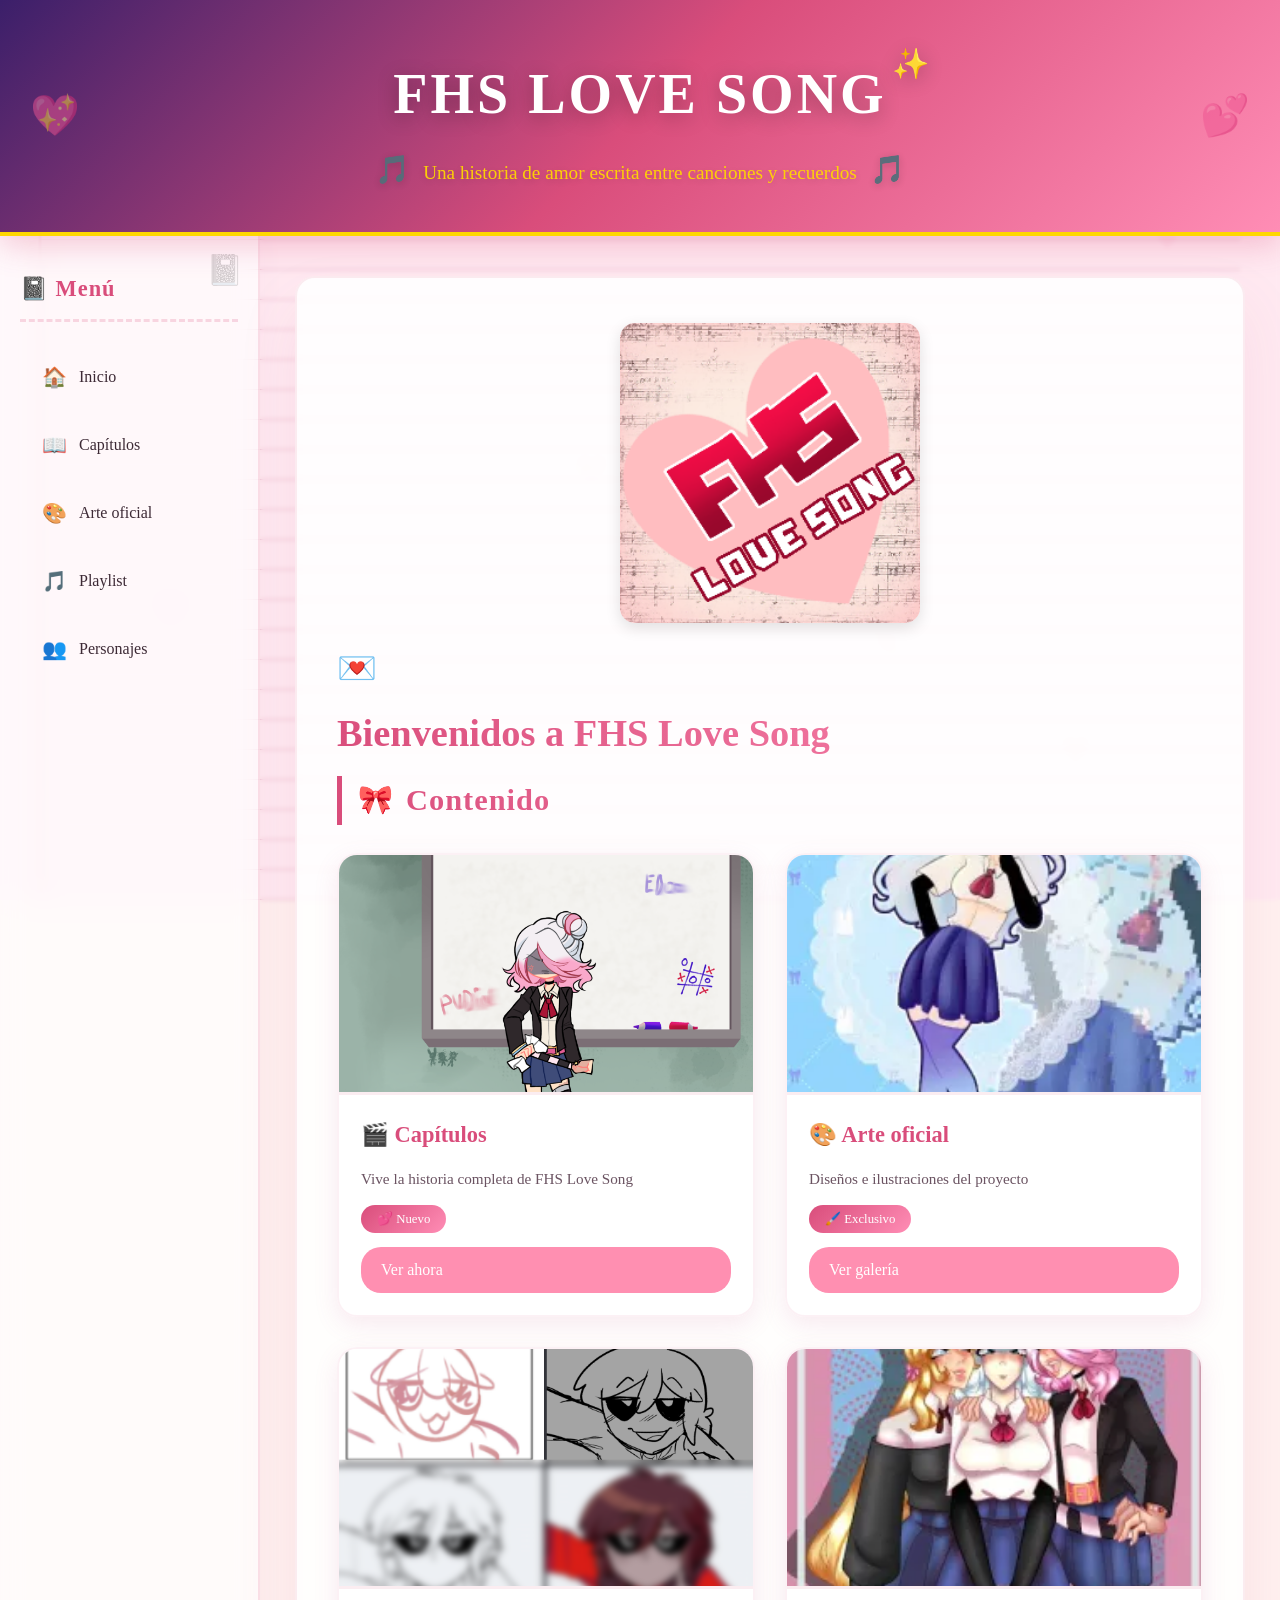
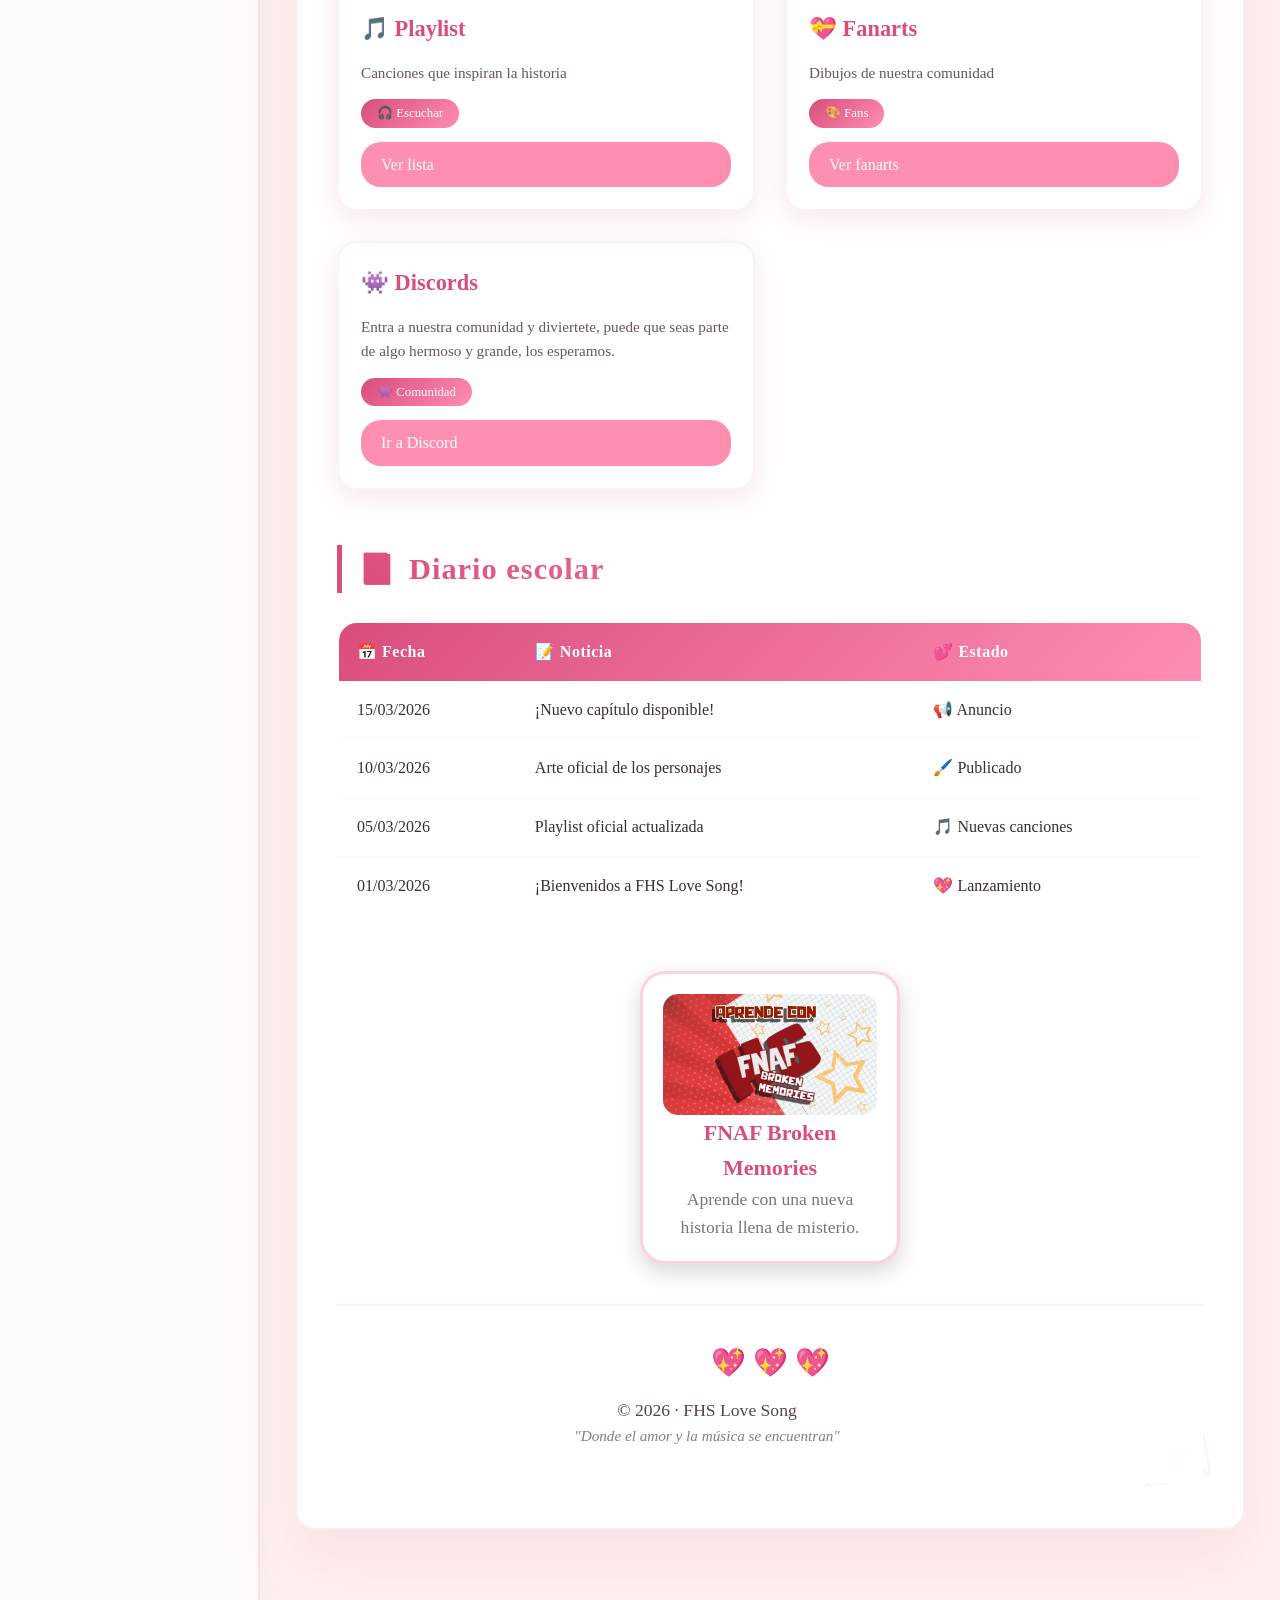
<file: index.html>
<!DOCTYPE html>
<html lang="es">

<head>
    <meta charset="UTF-8" />
    <meta name="viewport" content="width=device-width, initial-scale=1.0" />
    <title>FHS Love Song</title>
    <link rel="stylesheet" href="css/fhs.css" />
</head>

<body>

  <!-- ============ FONDO CUADERNO ============ -->
<div class="bg-cuaderno"></div>
    <!-- ============ CORAZONES FLOTANTES ============ -->
    <div class="corazones-flotantes">
        <span class="corazon">💕</span>
        <span class="corazon">💗</span>
        <span class="corazon">💖</span>
        <span class="corazon">❤️</span>
        <span class="corazon">💝</span>
        <span class="corazon">💘</span>
        <span class="corazon">💓</span>
        <span class="corazon">💕</span>
    </div>

    <!-- ============ CONTENEDOR PRINCIPAL ============ -->
    <div class="contenedor">

        <!-- ===== ENCABEZADO - PIZARRA DE AMOR ===== -->
        <header class="encabezado">
            <h1>FHS LOVE SONG</h1>
            <p class="subtitulo">
                <span class="emoji-decoracion">🎵</span>
                Una historia de amor escrita entre canciones y recuerdos
                <span class="emoji-decoracion">🎵</span>
            </p>
        </header>

        <!-- ===== LAYOUT PRINCIPAL ===== -->
        <div class="layout">

            <!-- ===== SIDEBAR - CUADERNO DE NOTAS ===== -->
            <aside class="barra-lateral">
                <nav class="menu">
                    <h2>📓 Menú</h2>
                    <ul>
                        <li><a href="#inicio"><span class="icono">🏠</span> <span class="texto">Inicio</span></a></li>
                        <li><a href="#capitulos"><span class="icono">📖</span> <span class="texto">Capítulos</span></a></li>
                        <li><a href="#arte"><span class="icono">🎨</span> <span class="texto">Arte oficial</span></a></li>
                        <li><a href="#playlist"><span class="icono">🎵</span> <span class="texto">Playlist</span></a></li>
                        <li><a href="#personajes"><span class="icono">👥</span> <span class="texto">Personajes</span></a></li>
                    
                    </ul>
                </nav>
            </aside>

            <!-- ===== CONTENIDO PRINCIPAL ===== -->
            <main class="contenido">

                <section class="hero" id="inicio">

    <!-- PORTADA PRINCIPAL -->
    <img class="portada-fhs" src="img/portada-fhs.png" alt="Portada FHS Love Song">

    <span class="decoracion-titulo">💌</span>
    <h2>Bienvenidos a FHS Love Song</h2>
                <!-- ===== PROYECTOS ===== -->
                <section class="seccion" id="capitulos">
                    <h2>
                        <span class="emoji-seccion">🎀</span>
                        Contenido
                    </h2>

                    <div class="catalogo">
                        <!-- Capítulos -->
                        <article class="card">
                            <img src="img/btn-capitulos.png" alt="Capítulos">
                            <div class="info-card">
                                <h3>🎬 Capítulos</h3>
                                <p>Vive la historia completa de FHS Love Song</p>
                                <span class="etiqueta-amor">💕 Nuevo</span>
                                <a href="capitulos.html" class="boton">Ver ahora</a>
                            </div>
                        </article>

                        <!-- Arte oficial -->
                        <article class="card">
                            <img src="img/btn-arte.png" alt="Arte oficial">
                            <div class="info-card">
                                <h3>🎨 Arte oficial</h3>
                                <p>Diseños e ilustraciones del proyecto</p>
                                <span class="etiqueta-amor">🖌️ Exclusivo</span>
                                <a href="arte.html" class="boton">Ver galería</a>
                            </div>
                        </article>

                        <!-- Playlist -->
                        <article class="card">
                            <img src="img/btn-playlist.png" alt="Playlist">
                            <div class="info-card">
                                <h3>🎵 Playlist</h3>
                                <p>Canciones que inspiran la historia</p>
                                <span class="etiqueta-amor">🎧 Escuchar</span>
                                <a href="playlist.html" class="boton">Ver lista</a>
                            </div>
                        </article>

                        <!-- Fanarts -->
                        <article class="card">
                            <img src="img/btn-fanarts.png" alt="Fanarts">
                            <div class="info-card">
                                <h3>💝 Fanarts</h3>
                                <p>Dibujos de nuestra comunidad</p>
                                <span class="etiqueta-amor">🎨 Fans</span>
                                <a href="fanarts.html" class="boton">Ver fanarts</a>
                            </div>
                        </article>

                        

                         <!-- Discord -->
                        <article class="card">
                            <div class="info-card">
                                <h3>👾 Discords</h3>
                                <p>Entra a nuestra comunidad y diviertete, puede que seas parte de algo hermoso y grande, los esperamos.</p>
                                <span class="etiqueta-amor">👾 Comunidad</span>
                               <a href="https://discord.gg/ePeEujE3a" target="_blank" class="boton">Ir a Discord</a>
                            </div>
                        </article>
                </section>

                <!-- ===== DIARIO ESCOLAR ===== -->
                <section class="seccion-tabla">
                    <h2>
                        <span class="emoji-seccion">📔</span>
                        Diario escolar
                    </h2>
                    <div class="tabla-responsive">
                        <table>
                            <thead>
                                <tr>
                                    <th>📅 Fecha</th>
                                    <th>📝 Noticia</th>
                                    <th>💕 Estado</th>
                                </tr>
                            </thead>
                            <tbody>
                                <tr>
                                    <td>15/03/2026</td>
                                    <td>¡Nuevo capítulo disponible!</td>
                                    <td>📢 Anuncio</td>
                                </tr>
                                <tr>
                                    <td>10/03/2026</td>
                                    <td>Arte oficial de los personajes</td>
                                    <td>🖌️ Publicado</td>
                                </tr>
                                <tr>
                                    <td>05/03/2026</td>
                                    <td>Playlist oficial actualizada</td>
                                    <td>🎵 Nuevas canciones</td>
                                </tr>
                                <tr>
                                    <td>01/03/2026</td>
                                    <td>¡Bienvenidos a FHS Love Song!</td>
                                    <td>💖 Lanzamiento</td>
                                </tr>
                            </tbody>
                        </table>
                    </div>
                </section>
                
                <!-- ===== OTROS PROYECTOS ===== -->
<div class="proyecto-extra">

    <a href="https://gracygran-glitch.github.io/FNAFHS_BM/" target="_blank">
        <img src="img/btn-bm.png" alt="FNAF Broken Memories">
    </a>

    <h3>FNAF Broken Memories</h3>

    <p>Aprende con una nueva historia llena de misterio.</p>

</div>      
        <!-- ===== FOOTER ===== -->
        <footer class="pie">
            <span class="corazones-infinitos"> 💖 💖 💖 </span>
            <p>© 2026 · FHS Love Song</p>
            <p class="frase-amor">"Donde el amor y la música se encuentran"</p>
        </footer>

    </div>

</body>

</html>
</file>
<file: css/fhs.css>
/* ========================================
   🎀 FHS_LOVE_SONG - ESTILOS
   Tema: Escolar, romántico, dulce y vintage
   ======================================== */

/* ========================================
   🎨 VARIABLES
   ======================================== */
:root {
  /* 🌸 Colores base - Paleta rosa escolar */
  --color-fondo: #fff5f0;
  --color-secundario: #ffd6e3;
  --color-card: rgba(255, 255, 255, 0.88);
  --color-principal: #d94d7b;
  --color-principal-hover: #ff8db5;
  --color-principal-dark: #b84a6e;

  /* 📝 Colores de texto - MÁS OSCUROS para que se vean bien */
  --color-texto: #3d2a35;
  --color-texto-sec: #5a4050;
  --color-texto-claro: #8a6a7a;

  /* 🏫 Toques escolares */
  --color-pizarra: #2d1f26;
  --color-tiza: #f0d6e0;
  --color-cuaderno: #fff3c9;
  --color-corazon: #ff6b8a;
  --color-glitter: #ffd700;

  /* ✨ Sombras & efectos */
  --sombra-suave: 0 8px 25px rgba(200, 90, 130, 0.12);
  --sombra-media: 0 12px 35px rgba(200, 90, 130, 0.18);
  --sombra-fuerte: 0 20px 50px rgba(200, 90, 130, 0.25);
  --sombra-dulce: 0 30px 60px rgba(200, 90, 130, 0.10);
  --radio: 20px;
  --radio-pequeño: 12px;
  --transicion: 0.3s cubic-bezier(0.34, 1.56, 0.64, 1);

  /* 🔤 Fuentes */
  --fuente-principal: 'Patrick Hand', cursive;
  --fuente-titulos: 'Patrick Hand', cursive;

  /* 📏 Espaciado */
  --espacio-xs: 8px;
  --espacio-sm: 16px;
  --espacio-md: 24px;
  --espacio-lg: 32px;
  --espacio-xl: 48px;
}

/* ========================================
   🔄 RESET
   ======================================== */
* {
  margin: 0;
  padding: 0;
  box-sizing: border-box;
}

html {
  scroll-behavior: smooth;
}

body {
  font-family: var(--fuente-principal);
  color: var(--color-texto);
  line-height: 1.6;
  min-height: 100vh;
  overflow-x: hidden;
  background: #fff5f0;
}

img {
  max-width: 100%;
  display: block;
}

a {
  text-decoration: none;
  color: var(--color-texto);
  transition: var(--transicion);
}

ul {
  list-style: none;
}

body {

    position: relative;

    min-height: 100vh;

}

/* ========================================
   📦 CONTENEDOR PRINCIPAL
   ======================================== */
.contenedor {
  min-height: 100vh;
  position: relative;
}

/* ========================================
   FONDO CUADERNO ROSA
======================================== */

.bg-cuaderno {

    position: fixed;

    top: 0;
    left: 0;

    width: 100%;
    height: 100%;

    background: #ffeaf2;

    z-index: -2;

}



/* Líneas de cuaderno */

.bg-cuaderno::before {

    content: '';

    position: fixed;

    top: 0;
    left: 50%;

    transform: translateX(-50%);

    width: 100%;

    max-width: 1200px;

    height: 100%;


    background: repeating-linear-gradient(

        transparent 0px,

        transparent 29px,

        rgba(190, 90, 130, 0.45) 29px,

        rgba(190, 90, 130, 0.55) 30px

    );


    z-index: -1;

    pointer-events: none;

}



/* Línea del margen */

.bg-cuaderno::after {

    content: '';

    position: fixed;

    top: 0;

    left: 50%;

    transform: translateX(-50%);


    width: 100%;

    max-width: 1200px;


    height: 100%;


    border-left: 3px solid rgba(220, 80, 120, 0.55);


    z-index: -1;

    pointer-events: none;

}
/* ========================================
   🎵 NOTAS MUSICALES INDIVIDUALES
   ======================================== */
.nota-musical {
  position: fixed;
  font-size: 28px;
  opacity: 0.08;
  pointer-events: none;
  z-index: -1;
  animation: notaFlotante 20s ease-in-out infinite;
}

.nota-musical:nth-child(1) { left: 5%; top: 15%; animation-delay: 0s; font-size: 35px; }
.nota-musical:nth-child(2) { right: 8%; top: 28%; animation-delay: 3s; font-size: 24px; }
.nota-musical:nth-child(3) { left: 12%; bottom: 25%; animation-delay: 6s; font-size: 32px; }
.nota-musical:nth-child(4) { right: 15%; bottom: 20%; animation-delay: 9s; font-size: 22px; }
.nota-musical:nth-child(5) { left: 45%; top: 40%; animation-delay: 2s; font-size: 30px; }
.nota-musical:nth-child(6) { right: 25%; top: 60%; animation-delay: 5s; font-size: 20px; }
.nota-musical:nth-child(7) { left: 65%; top: 12%; animation-delay: 8s; font-size: 34px; }
.nota-musical:nth-child(8) { right: 40%; bottom: 50%; animation-delay: 1s; font-size: 26px; }
.nota-musical:nth-child(9) { left: 80%; bottom: 65%; animation-delay: 4s; font-size: 28px; }
.nota-musical:nth-child(10) { right: 5%; top: 75%; animation-delay: 7s; font-size: 32px; }

@keyframes notaFlotante {
  0%, 100% {
    transform: translateY(0) rotate(0deg) scale(1);
  }
  25% {
    transform: translateY(-30px) rotate(5deg) scale(1.1);
  }
  75% {
    transform: translateY(20px) rotate(-5deg) scale(0.9);
  }
}

/* ========================================
   💕 CORAZONES FLOTANTES
   ======================================== */
.corazones-flotantes {
  position: fixed;
  inset: 0;
  z-index: -1;
  pointer-events: none;
  overflow: hidden;
}

.corazon {
  position: absolute;
  font-size: 24px;
  opacity: 0.07;
  animation: corazonFlotante 18s ease-in-out infinite;
}

.corazon:nth-child(1) { left: 5%; top: 10%; animation-delay: 0s; font-size: 30px; }
.corazon:nth-child(2) { right: 8%; top: 25%; animation-delay: 2s; font-size: 18px; }
.corazon:nth-child(3) { left: 12%; bottom: 30%; animation-delay: 4s; font-size: 26px; }
.corazon:nth-child(4) { right: 15%; bottom: 15%; animation-delay: 6s; font-size: 20px; }
.corazon:nth-child(5) { left: 45%; top: 50%; animation-delay: 3s; font-size: 24px; }
.corazon:nth-child(6) { right: 30%; top: 70%; animation-delay: 5s; font-size: 16px; }
.corazon:nth-child(7) { left: 70%; top: 15%; animation-delay: 7s; font-size: 28px; }
.corazon:nth-child(8) { right: 45%; bottom: 40%; animation-delay: 1s; font-size: 22px; }

@keyframes corazonFlotante {
  0%, 100% {
    transform: translateY(0px) rotate(0deg) scale(1);
    opacity: 0.07;
  }
  25% {
    transform: translateY(-40px) rotate(10deg) scale(1.1);
    opacity: 0.12;
  }
  75% {
    transform: translateY(30px) rotate(-5deg) scale(0.9);
    opacity: 0.03;
  }
}

/* ========================================
   📋 HEADER - PIZARRA DE AMOR
   ======================================== */
.encabezado {
  background: linear-gradient(135deg, #3b1f6a, #d94d7b, #ff8db5);
  text-align: center;
  padding: 50px 20px 40px;
  border-bottom: 4px solid var(--color-glitter);
  position: relative;
  z-index: 2;
  box-shadow: 0 8px 30px rgba(217, 77, 123, 0.3);
}

.encabezado::before {
  content: '💖';
  position: absolute;
  left: 30px;
  top: 50%;
  transform: translateY(-50%);
  font-size: 40px;
  opacity: 0.5;
  animation: corazonLatido 2s ease-in-out infinite;
}

.encabezado::after {
  content: '💕';
  position: absolute;
  right: 30px;
  top: 50%;
  transform: translateY(-50%);
  font-size: 40px;
  opacity: 0.5;
  animation: corazonLatido 2s ease-in-out infinite 0.5s;
}

@keyframes corazonLatido {
  0%, 100% { transform: translateY(-50%) scale(1); }
  50% { transform: translateY(-50%) scale(1.2); }
}

.encabezado h1 {
  font-family: var(--fuente-titulos);
  font-size: 3.5rem;
  letter-spacing: 3px;
  text-shadow: 0 4px 20px rgba(0, 0, 0, 0.3);
  margin-bottom: 8px;
  color: #ffffff;
  position: relative;
  display: inline-block;
}

.encabezado h1::after {
  content: '✨';
  position: absolute;
  right: -45px;
  top: -10px;
  font-size: 30px;
  animation: estrellaBrilla 2s ease-in-out infinite;
}

@keyframes estrellaBrilla {
  0%, 100% { opacity: 0.3; transform: rotate(0deg) scale(1); }
  50% { opacity: 1; transform: rotate(180deg) scale(1.3); }
}

.encabezado .subtitulo {
  max-width: 700px;
  margin: 0 auto;
  color: var(--color-glitter);
  font-size: 1.2rem;
  opacity: 0.95;
  text-shadow: 0 2px 10px rgba(0, 0, 0, 0.2);
}

.encabezado .emoji-decoracion {
  font-size: 28px;
  margin: 0 8px;
  display: inline-block;
  animation: emojiBaila 3s ease-in-out infinite;
}

@keyframes emojiBaila {
  0%, 100% { transform: rotate(-5deg) scale(1); }
  50% { transform: rotate(5deg) scale(1.1); }
}

/* ========================================
   🏫 LAYOUT - CUADERNO ESCOLAR
   ======================================== */
.layout {
  display: grid;
  grid-template-columns: 260px 1fr;
  gap: 0;
  background:
    linear-gradient(135deg,
      rgb(44, 0, 14) 0%,
      rgb(44, 0, 14) 0%,
      rgba(255, 197, 217, 0.151) 0%
    );
  position: relative;
}

.layout::before {
  content: '';
  position: absolute;
  inset: 0;
  background: repeating-linear-gradient(
    transparent,
    transparent 28px,
    rgba(78, 0, 26, 0.801) 28px,
    rgba(78, 0, 26, 0.801) 28px,
  );
  pointer-events: none;
  z-index: 0;
}

/* ========================================
   📚 SIDEBAR - CUADERNO DE NOTAS
   ======================================== */
.barra-lateral {
  background: rgba(255, 255, 255, 0.75);
  backdrop-filter: blur(12px);
  padding: 35px 20px;
  border-right: 2px solid rgba(217, 77, 123, 0.15);
  min-height: 100%;
  position: relative;
  z-index: 1;
  box-shadow: 4px 0 20px rgba(200, 90, 130, 0.05);
}

.barra-lateral::before {
  content: '📓';
  position: absolute;
  top: 10px;
  right: 15px;
  font-size: 30px;
  opacity: 0.2;
}

.menu h2 {
  font-family: var(--fuente-titulos);
  font-size: 1.4rem;
  color: var(--color-principal);
  margin-bottom: 25px;
  letter-spacing: 1px;
  border-bottom: 3px dashed rgba(217, 77, 123, 0.2);
  padding-bottom: 12px;
  display: flex;
  align-items: center;
  gap: 10px;
}

.menu ul {
  display: flex;
  flex-direction: column;
  gap: 8px;
}

.menu a {
  display: flex;
  align-items: center;
  gap: 12px;
  padding: 14px 18px;
  border-radius: var(--radio-pequeño);
  font-weight: 500;
  transition: var(--transicion);
  background: transparent;
  border-left: 4px solid transparent;
  color: var(--color-texto);
  position: relative;
}

.menu a::before {
  content: '';
  position: absolute;
  inset: 0;
  border-radius: var(--radio-pequeño);
  background: linear-gradient(135deg, rgba(217, 77, 123, 0.05), rgba(255, 141, 181, 0.02));
  opacity: 0;
  transition: var(--transicion);
}

.menu a:hover::before {
  opacity: 1;
}

.menu a:hover {
  border-left-color: var(--color-principal);
  transform: translateX(6px);
  color: var(--color-principal);
}

.menu a .icono {
  font-size: 20px;
  position: relative;
  z-index: 1;
}

.menu a .texto {
  position: relative;
  z-index: 1;
}

/* ========================================
   📖 CONTENIDO PRINCIPAL
   ======================================== */
.contenido {
  padding: 40px 35px;
  background: rgba(255, 255, 255, 0.20);
  backdrop-filter: blur(2px);
  position: relative;
  z-index: 1;
}

/* ========================================
   💌 HERO - CARTA DE AMOR
   ======================================== */
.hero {
  background: rgba(255, 255, 255, 0.85);
  backdrop-filter: blur(8px);
  padding: 45px 40px;
  border-radius: var(--radio);
  margin-bottom: 45px;
  box-shadow: var(--sombra-dulce);
  border: 2px solid rgba(217, 77, 123, 0.10);
  position: relative;
  z-index: 1;
  overflow: hidden;
}

.hero::before {
  content: '💌';
  position: absolute;
  right: 30px;
  bottom: 20px;
  font-size: 60px;
  opacity: 0.08;
  transform: rotate(-10deg);
}

.hero .decoracion-titulo {
  font-size: 32px;
  display: block;
  margin-bottom: 8px;
  animation: emojiSaltando 2s ease-in-out infinite;
}

@keyframes emojiSaltando {
  0%, 100% { transform: translateY(0) scale(1); }
  50% { transform: translateY(-10px) scale(1.1); }
}

.hero h2 {
  font-family: var(--fuente-titulos);
  font-size: 2.4rem;
  margin-bottom: 12px;
  color: var(--color-principal);
  background: linear-gradient(45deg, var(--color-principal), var(--color-principal-hover));
  -webkit-background-clip: text;
  -webkit-text-fill-color: transparent;
  background-clip: text;
}

.hero p {
  max-width: 700px;
  color: var(--color-texto-sec);
  font-size: 1.1rem;
}

.hero .firma {
  margin-top: 16px;
  font-size: 1.2rem;
  color: var(--color-principal);
  opacity: 0.7;
  font-style: italic;
}

/* ========================================
   📝 SECCIONES
   ======================================== */
.seccion,
.seccion-tabla,
.contacto {
  margin-bottom: 55px;
}

.seccion h2,
.seccion-tabla h2,
.contacto h2 {
  font-family: var(--fuente-titulos);
  font-size: 1.9rem;
  color: var(--color-principal);
  margin-bottom: 28px;
  letter-spacing: 1px;
  border-left: 5px solid var(--color-principal);
  padding-left: 16px;
  display: flex;
  align-items: center;
  gap: 12px;
  background: linear-gradient(45deg, var(--color-principal), var(--color-principal-hover));
  -webkit-background-clip: text;
  -webkit-text-fill-color: transparent;
  background-clip: text;
}

.seccion h2 .emoji-seccion {
  -webkit-text-fill-color: initial;
  font-size: 28px;
}

/* ========================================
   💝 TARJETAS - PROYECTOS DE AMOR
   ======================================== */
.catalogo {
  display: grid;
  grid-template-columns: repeat(auto-fit, minmax(270px, 1fr));
  gap: 30px;
}

.card {
  background: var(--color-card);
  backdrop-filter: blur(8px);
  border-radius: var(--radio);
  overflow: hidden;
  box-shadow: var(--sombra-suave);
  transition: var(--transicion);
  border: 2px solid rgba(217, 77, 123, 0.08);
  display: flex;
  flex-direction: column;
  position: relative;
}

.card::after {
  content: '💕';
  position: absolute;
  top: 10px;
  right: 15px;
  font-size: 24px;
  opacity: 0;
  transition: var(--transicion);
  transform: scale(0.5);
}

.card:hover::after {
  opacity: 0.3;
  transform: scale(1);
}

.card:hover {
  transform: translateY(-12px) scale(1.01);
  box-shadow: var(--sombra-media);
  border-color: rgba(217, 77, 123, 0.2);
  background: rgba(255, 255, 255, 0.95);
}

.card img {
  height: 240px;
  object-fit: cover;
  border-bottom: 3px solid rgba(217, 77, 123, 0.1);
  transition: var(--transicion);
}

.card:hover img {
  transform: scale(1.03);
}

.info-card {
  padding: 22px;
  display: flex;
  flex-direction: column;
  justify-content: space-between;
  gap: 14px;
  flex: 1;
}

.info-card h3 {
  font-family: var(--fuente-titulos);
  color: var(--color-principal);
  font-size: 1.4rem;
}

.info-card p {
  color: var(--color-texto-sec);
  flex: 1;
  font-size: 0.95rem;
  opacity: 0.9;
}

.info-card .etiqueta-amor {
  display: inline-block;
  background: linear-gradient(135deg, var(--color-principal), var(--color-principal-hover));
  color: white;
  padding: 4px 16px;
  border-radius: 30px;
  font-size: 0.8rem;
  align-self: flex-start;
}

.info-card button {
  background: linear-gradient(135deg, var(--color-principal), var(--color-principal-hover));
  color: white;
  border: none;
  padding: 14px;
  border-radius: 30px;
  cursor: pointer;
  transition: var(--transicion);
  font-size: 1rem;
  font-weight: 600;
  letter-spacing: 0.5px;
  box-shadow: 0 6px 18px rgba(217, 77, 123, 0.2);
  font-family: var(--fuente-principal);
}

.info-card button:hover {
  transform: scale(1.04);
  box-shadow: 0 8px 28px rgba(217, 77, 123, 0.35);
  background: linear-gradient(135deg, var(--color-principal-dark), var(--color-principal));
}

/* ========================================
   📊 TABLA - LISTA DE CORAZONES
   ======================================== */
.tabla-responsive {
  overflow-x: auto;
  border-radius: var(--radio);
}

table {
  width: 100%;
  border-collapse: collapse;
  background: rgba(255, 255, 255, 0.75);
  backdrop-filter: blur(6px);
  border-radius: var(--radio);
  overflow: hidden;
  box-shadow: var(--sombra-suave);
  border: 2px solid rgba(217, 77, 123, 0.08);
}

thead {
  background: linear-gradient(135deg, var(--color-principal), var(--color-principal-hover));
}

thead th {
  padding: 16px 18px;
  text-align: left;
  color: #ffffff;
  font-weight: 600;
  letter-spacing: 0.5px;
  font-family: var(--fuente-principal);
}

tbody td {
  padding: 16px 18px;
  border-bottom: 1px solid rgba(217, 77, 123, 0.06);
  color: var(--color-texto);
}

tbody tr:hover {
  background: rgba(217, 77, 123, 0.05);
  backdrop-filter: blur(2px);
}

tbody tr:last-child td {
  border-bottom: none;
}

/* ========================================
   💖 FOOTER - CORAZÓN INFINITO
   ======================================== */
.pie {
  background: rgba(255, 255, 255, 0.80);
  backdrop-filter: blur(8px);
  text-align: center;
  padding: 35px 20px;
  color: var(--color-texto-sec);
  border-top: 2px solid rgba(217, 77, 123, 0.08);
  position: relative;
}

.pie .corazones-infinitos {
  font-size: 28px;
  display: block;
  margin-bottom: 10px;
  animation: corazonesLatir 1.5s ease-in-out infinite;
}

@keyframes corazonesLatir {
  0%, 100% { transform: scale(1); }
  50% { transform: scale(1.2); }
}

.pie p:first-child {
  margin-bottom: 6px;
  font-weight: 500;
  font-size: 1.1rem;
}

.pie .frase-amor {
  font-style: italic;
  opacity: 0.7;
  font-size: 0.95rem;
}

/* ========================================
   📱 RESPONSIVE
   ======================================== */
@media (max-width: 992px) {
  .layout {
    grid-template-columns: 220px 1fr;
  }

  .encabezado h1 {
    font-size: 2.8rem;
  }

  .hero {
    padding: 32px 28px;
  }

  .hero h2 {
    font-size: 2rem;
  }
  
  .encabezado::before,
  .encabezado::after {
    font-size: 30px;
  }
}

@media (max-width: 768px) {
  .layout {
    grid-template-columns: 1fr;
  }

  .barra-lateral {
    padding: 20px;
    border-right: none;
    border-bottom: 2px solid rgba(217, 77, 123, 0.08);
  }

  .menu ul {
    flex-direction: row;
    flex-wrap: wrap;
    justify-content: center;
    gap: 6px;
  }

  .menu a {
    padding: 10px 16px;
    font-size: 0.9rem;
    border-left: none;
    border-bottom: 3px solid transparent;
    border-radius: var(--radio-pequeño);
  }

  .menu a:hover {
    transform: none;
    border-bottom-color: var(--color-principal);
    border-left-color: transparent;
    background: rgba(217, 77, 123, 0.05);
  }

  .contenido {
    padding: 25px 18px;
  }

  .hero {
    text-align: center;
    padding: 28px 20px;
  }

  .hero h2 {
    font-size: 1.8rem;
  }

  .catalogo {
    grid-template-columns: 1fr;
    gap: 22px;
  }

  .contacto button {
    width: 100%;
  }

  .encabezado h1 {
    font-size: 2.4rem;
  }

  .encabezado::before,
  .encabezado::after {
    display: none;
  }
  
  .encabezado h1::after {
    right: -35px;
    font-size: 22px;
  }

  .seccion h2,
  .seccion-tabla h2,
  .contacto h2 {
    font-size: 1.6rem;
  }

  .fondo-amor::after {
    font-size: 30px;
    letter-spacing: 20px;
    word-spacing: 30px;
    gap: 15px;
    padding: 30px;
  }
}

@media (max-width: 480px) {
  .encabezado {
    padding: 28px 12px;
  }

  .encabezado h1 {
    font-size: 1.8rem;
  }

  .encabezado .subtitulo {
    font-size: 0.95rem;
  }

  .hero h2 {
    font-size: 1.5rem;
  }

  .menu a {
    font-size: 0.8rem;
    padding: 8px 12px;
  }

  thead th,
  tbody td {
    padding: 10px 12px;
    font-size: 0.85rem;
  }

  .contacto form {
    padding: 22px 16px;
  }

  .hero .decoracion-titulo {
    font-size: 24px;
  }

  .corazones-flotantes {
    display: none;
  }

  .fondo-amor::after {
    font-size: 20px;
    letter-spacing: 10px;
    word-spacing: 15px;
    gap: 10px;
    padding: 20px;
  }

  .nota-musical {
    display: none;
  }
}
/* ===== PORTADA PRINCIPAL ===== */
.portada-fhs {
    width: 70%;
    max-width: 300px;
    height: auto;
    display: block;
    margin: 0 auto 20px;
    border-radius: 15px;
    box-shadow: 0 5px 15px rgba(0,0,0,0.12);
}
.boton {
    display: inline-block;
    padding: 10px 20px;
    background: #ff8fb1;
    color: white;
    text-decoration: none;
    border-radius: 20px;
    cursor: pointer;
}

.boton:hover {
    background: #ff5f8a;
}
/* ========================================
   🎬 FHS VIDEOS HUB
   Estilo cuaderno romántico
======================================== */


/* CONTENEDOR PRINCIPAL */
.main-container {
    max-width: 1100px;
    margin: 40px auto;
    padding: 30px;
    background: rgba(255, 245, 250, 0.9);
    border-radius: 25px;
    box-shadow: 0 10px 30px rgba(255, 120, 160, 0.2);
    position: relative;
}


/* STICKERS */
.sticker {
    position: absolute;
    font-size: 45px;
}

.sticker-top-right {
    top: 20px;
    right: 30px;
}

.sticker-bottom-left {
    bottom: 20px;
    left: 30px;
}


/* CARTEL */
.motivacion-card {
    background: #ffe1ec;
    border: 3px dashed #ff8fb1;
    padding: 15px;
    text-align: center;
    border-radius: 20px;
    margin-bottom: 25px;
}

.motivacion-card h2 {
    margin: 0;
    color: #d94f7c;
    font-family: "Comic Sans MS", cursive;
}


/* TITULO */
.header {
    text-align: center;
    margin-bottom: 30px;
}

.header h1 {
    color: #ff6699;
    font-size: 40px;
    text-shadow: 2px 2px white;
}


/* GRID DE VIDEOS */
.videos-grid {
    display: grid;
    grid-template-columns: repeat(auto-fit, minmax(230px, 1fr));
    gap: 25px;
}


/* TARJETAS */
.video-card {
    background: white;
    padding: 15px;
    border-radius: 20px;
    border: 3px solid #ffd1df;
    box-shadow: 0 8px 15px rgba(0,0,0,0.08);
    text-align: center;
    transition: .3s;
}

.video-card:hover {
    transform: translateY(-8px);
}


/* IMAGEN VIDEO */
.video-card img {
    width: 100%;
    border-radius: 15px;
}


/* BOTON PLAY */
.video-card a {
    position: relative;
    display: block;
}


.play-button {
    position: absolute;
    top: 50%;
    left: 50%;
    transform: translate(-50%, -50%);

    background: rgba(255,120,160,.9);
    color:white;

    width:60px;
    height:60px;

    border-radius:50%;

    display:flex;
    align-items:center;
    justify-content:center;

    font-size:25px;
}


/* TITULO DEL VIDEO */
.video-title {
    font-size: 20px;
    font-weight: bold;
    color:#d94f7c;
}


/* REACCIONES */
.reacciones {
    display:flex;
    justify-content:center;
    gap:10px;
}


.reacciones button {

    border:none;
    padding:8px 15px;

    border-radius:20px;

    background:#fff0f5;

    cursor:pointer;

    font-size:15px;

    transition:.3s;
}


.reacciones button:hover {

    background:#ffc1d8;

}


.reacciones .active {

    background:#ff8fb1;
    color:white;

}


/* FOOTER */
.pie {

    text-align:center;
    margin-top:40px;

    color:#d94f7c;

    font-size:18px;

}


/* RESPONSIVE CELULAR */
@media(max-width:600px){

    .main-container{
        margin:15px;
        padding:20px;
    }


    .header h1{
        font-size:30px;
    }

}
.boton-imagen {
    width: 200px;
    height: auto;
    cursor: pointer;
    display: block;
    margin: 20px auto;
    transition: transform 0.3s ease;
}

.boton-imagen:hover {
    transform: scale(1.1);
}
/* ==============================
   OTROS PROYECTOS
============================== */

.proyecto-extra {

    width: 260px;
    background: #fff;
    padding: 20px;

    border-radius: 25px;

    text-align: center;

    margin: 40px auto;

    box-shadow: 0 8px 20px rgba(0,0,0,0.15);

    border: 3px solid #ffd1df;

    transition: .3s;
}


.proyecto-extra:hover {

    transform: translateY(-8px);

}


.proyecto-extra img {

    width: 220px;
    height: auto;

    border-radius: 15px;

    cursor:pointer;

    transition:.3s;

}


.proyecto-extra img:hover {

    transform: scale(1.05);

}


.proyecto-extra h3 {

    color:#d94f7c;

    font-size:22px;

}


.proyecto-extra p {

    color:#777;

}
</file>
